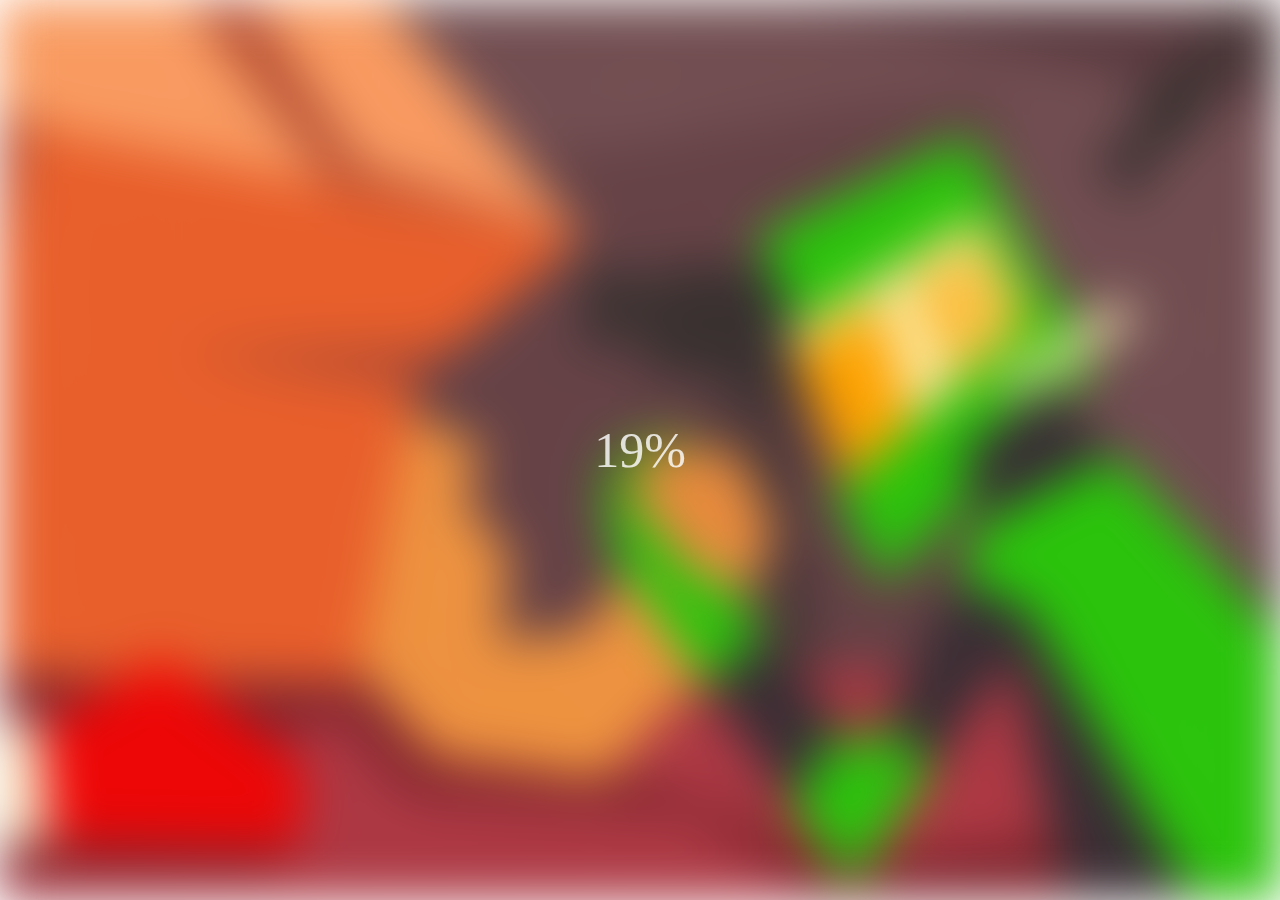
<file: Blurry/index.html>
<!DOCTYPE html>
<html lang="en">

<head>
    <meta charset="UTF-8">
    <meta http-equiv="X-UA-Compatible" content="IE=edge">
    <meta name="viewport" content="width=device-width, initial-scale=1.0">
    <link rel="stylesheet" href="style.css">
    <title>Document</title>
</head>

<body>
    <section id="img"></section>
    <div id="loading">0%</div>
    <script src="script.js"></script>
</body>

</html>
</file>
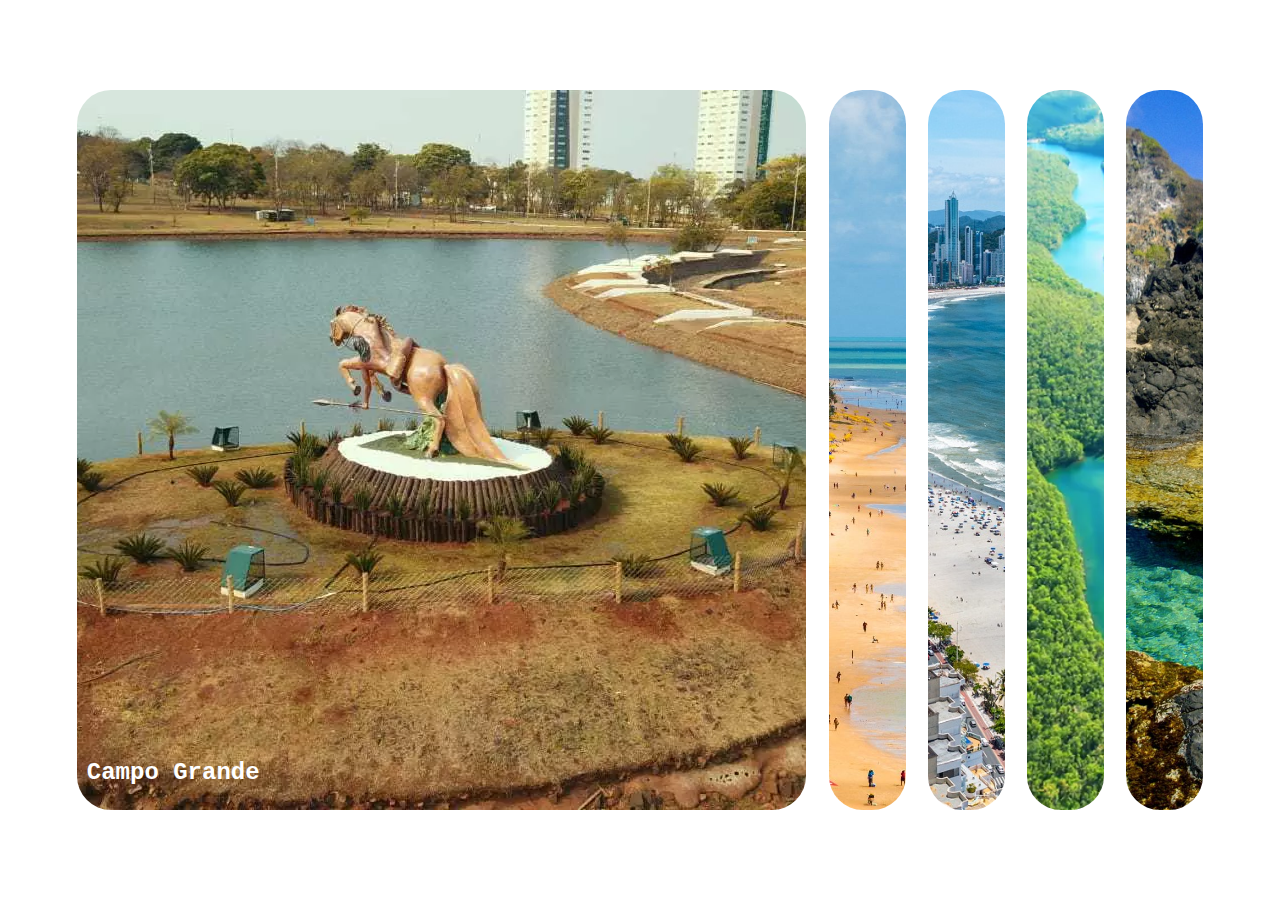
<file: Expanding Cards/index.html>
<!DOCTYPE html>
<html lang="en">

<head>
    <meta charset="UTF-8">
    <meta http-equiv="X-UA-Compatible" content="IE=edge">
    <meta name="viewport" content="width=device-width, initial-scale=1.0">
    <link rel="stylesheet" href="style.css">

    <title>Expanding Cards</title>
</head>

<body>
    <div  class="Div-main">
        <div class="cards div-tip1 size expand"> 
            <h3>Campo Grande</h3>
        </div>
        <div class="cards div-center1 size"> 
            <h3>Recife</h3>
        </div>
        <div class="cards div-center2 size">
            <h3>Santa Catarina</h3>
        </div>
        <div class="cards div-center3 size">
            <h3>Rio amazonas</h3>
        </div>
        <div class="cards div-tip2 size">
            <h3>Pernanbuco</h3>
        </div>
    </div>

    <script src="script.js"></script>
</body>

</html>
</file>
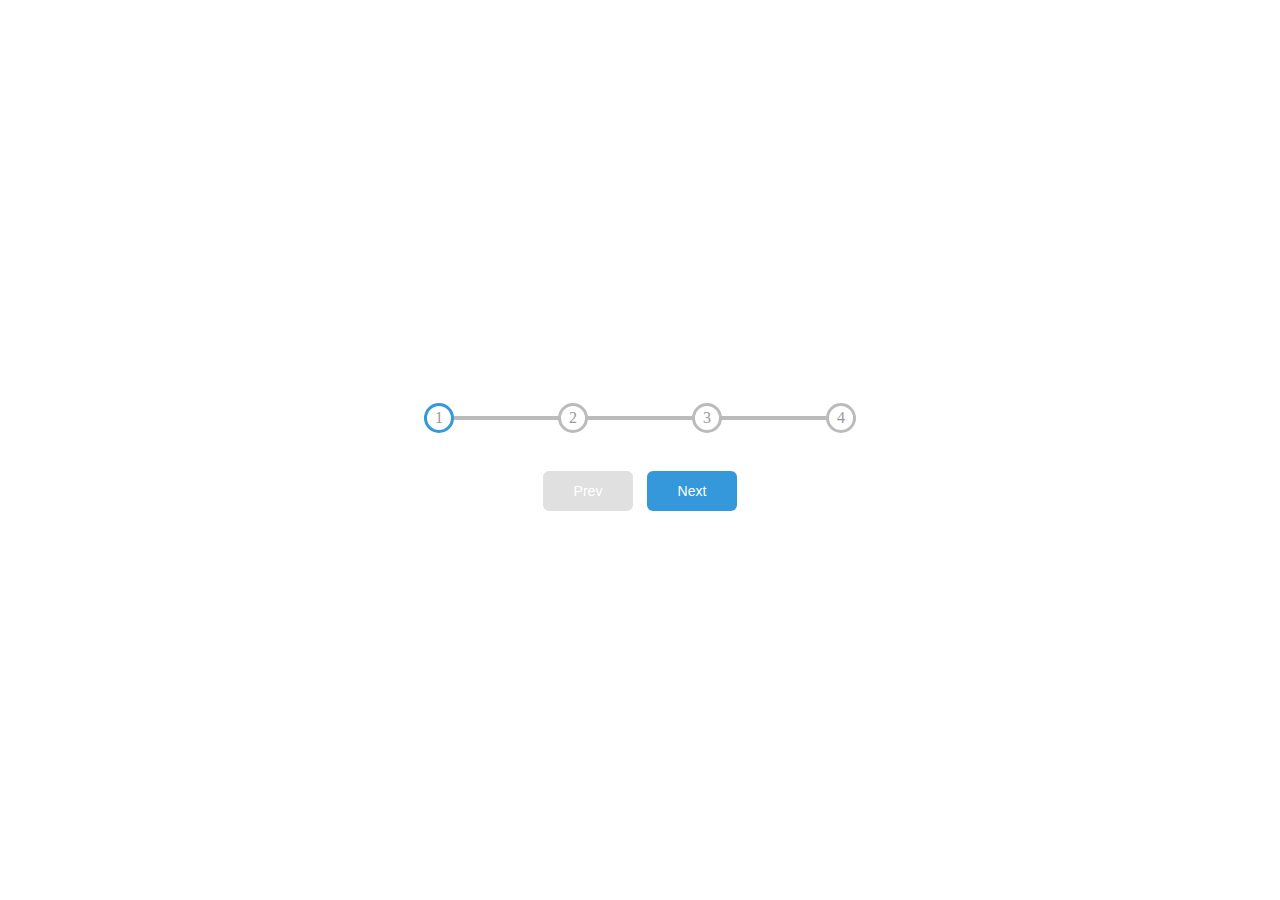
<file: Step/index.html>
<!DOCTYPE html>
<html lang="en">

<head>
    <meta charset="UTF-8">
    <meta http-equiv="X-UA-Compatible" content="IE=edge">
    <meta name="viewport" content="width=device-width, initial-scale=1.0">
    <link rel="stylesheet" href="style.css">

    <title>Document</title>
</head>

<body>
    <div class="container">
        <div class="sub-container">
            <div class="bar"></div>
            <div class="circle border">1</div>
            <div class="circle">2</div>
            <div class="circle">3</div>
            <div class="circle">4</div>
        </div>

        <button class="btn-div Prev" disabled>Prev</button>
        <button class="btn-div Next">Next</button>

    </div>

    <script src="script.js"></script>
</body>

</html>
</file>
<file: Blurry/style.css>
* {
    box-sizing: border-box;
}

body {
    height: 100vh;
    display: flex;
    margin: 0px;
    align-items: center;
    justify-content: center;
}

#img {
    width: 100%;
    height: 100%;
    position: absolute;
    display: block;
    background: url(m.jpg) no-repeat center center/cover;
    z-index: -1;
}

#loading {
    color: #fff;
    font-size: 50px;
}
</file>
<file: Expanding Cards/style.css>
* {
    box-sizing: border-box;
}

body {
    margin: 0;
    font-family: 'Courier New', Courier, monospace;
}

h3 {
    color: white;
    font-size: 1.5em;
    margin-left: 10px;
    display: block;
    opacity: 0;
    position: absolute;
    transition: opacity .3s ease-in 0.2s;
}

.Div-main {
    display: flex;
    width: 100vw;
    height: 100vh;
    justify-content: space-between;
    align-items: center;
    position: relative;
}

.cards {
    width: 6%;
    height: 80%;
    border-radius: 34px;
    display: flex;
    align-items: flex-end;
    cursor: pointer;
    transition: .7s ease-in;
}

.size {
    background-size: cover;
    background-position: center;
    background-repeat: no-repeat;
}

.div-tip1 {
    margin-left: 6%;
    background-image: url(imagens/a3d495ecbe50168c35b296cce293fc5596354bbe.jpg);
}

.div-center1 {
    background-image: url(imagens/abre-1642085201491_v2_1920x1280.jpg);
}

.div-center2 {
    background-image: url(imagens/morar-em-santa-catarina.jpg);
}

.div-center3 {
    background-image: url(imagens/rio-amazonas-20060602-031.jpg);
}

.div-tip2 {
    margin-right: 6%;
    background-image: url(imagens/thumb-1920-116324.jpg);
}

.expand {
    width: 57%;
}

.expand h3{
    opacity: 1;
}
</file>
<file: Step/style.css>
* {
    box-sizing: border-box;
}

body {
    margin: 0;
    display: flex;
    align-items: center;
    justify-content: center;
    min-height: 100vh;
}

.container {
    width: 30em;
    height: 10em;
    text-align: center;
}

.sub-container {
    margin: 5% 5%;
    width: 90%;
    height: 30%;
    display: flex;
    justify-content: space-between;
    align-items: center;
    position: relative;
}

.sub-container::before {
    content: '';
    width: 100%;
    height: 10%;
    left: 0%;
    position: absolute;
    background-color: #bbb;
    z-index: -1;
}

.bar {
    width: 5%;
    height: 10%;
    position: absolute;
    background-color: #3498db;
    z-index: -1;
    transition: .5s ease;
}

.circle {
    height: 30px;
    width: 30px;
    background-color: #fff;
    color: #999;
    border: 3px solid #bbb;
    border-radius: 50%;
    display: flex;
    align-items: center;
    justify-content: center;
    transition: .5s ease;
}

.btn-div {
    width: 90px;
    height: 40px;
    border-radius: 6px;
    border: 0;
    margin: 5px;
    background-color: #3498db;
    font-size: 14px;
    color: #fff;
    cursor: pointer;
}

.btn-div:active {
    width: 87px;
    height: 37px;
}

.btn-div:disabled {
    cursor: not-allowed;
    background-color: #e0e0e0;
}

.border {
    border: #3498db solid;
}
</file>
